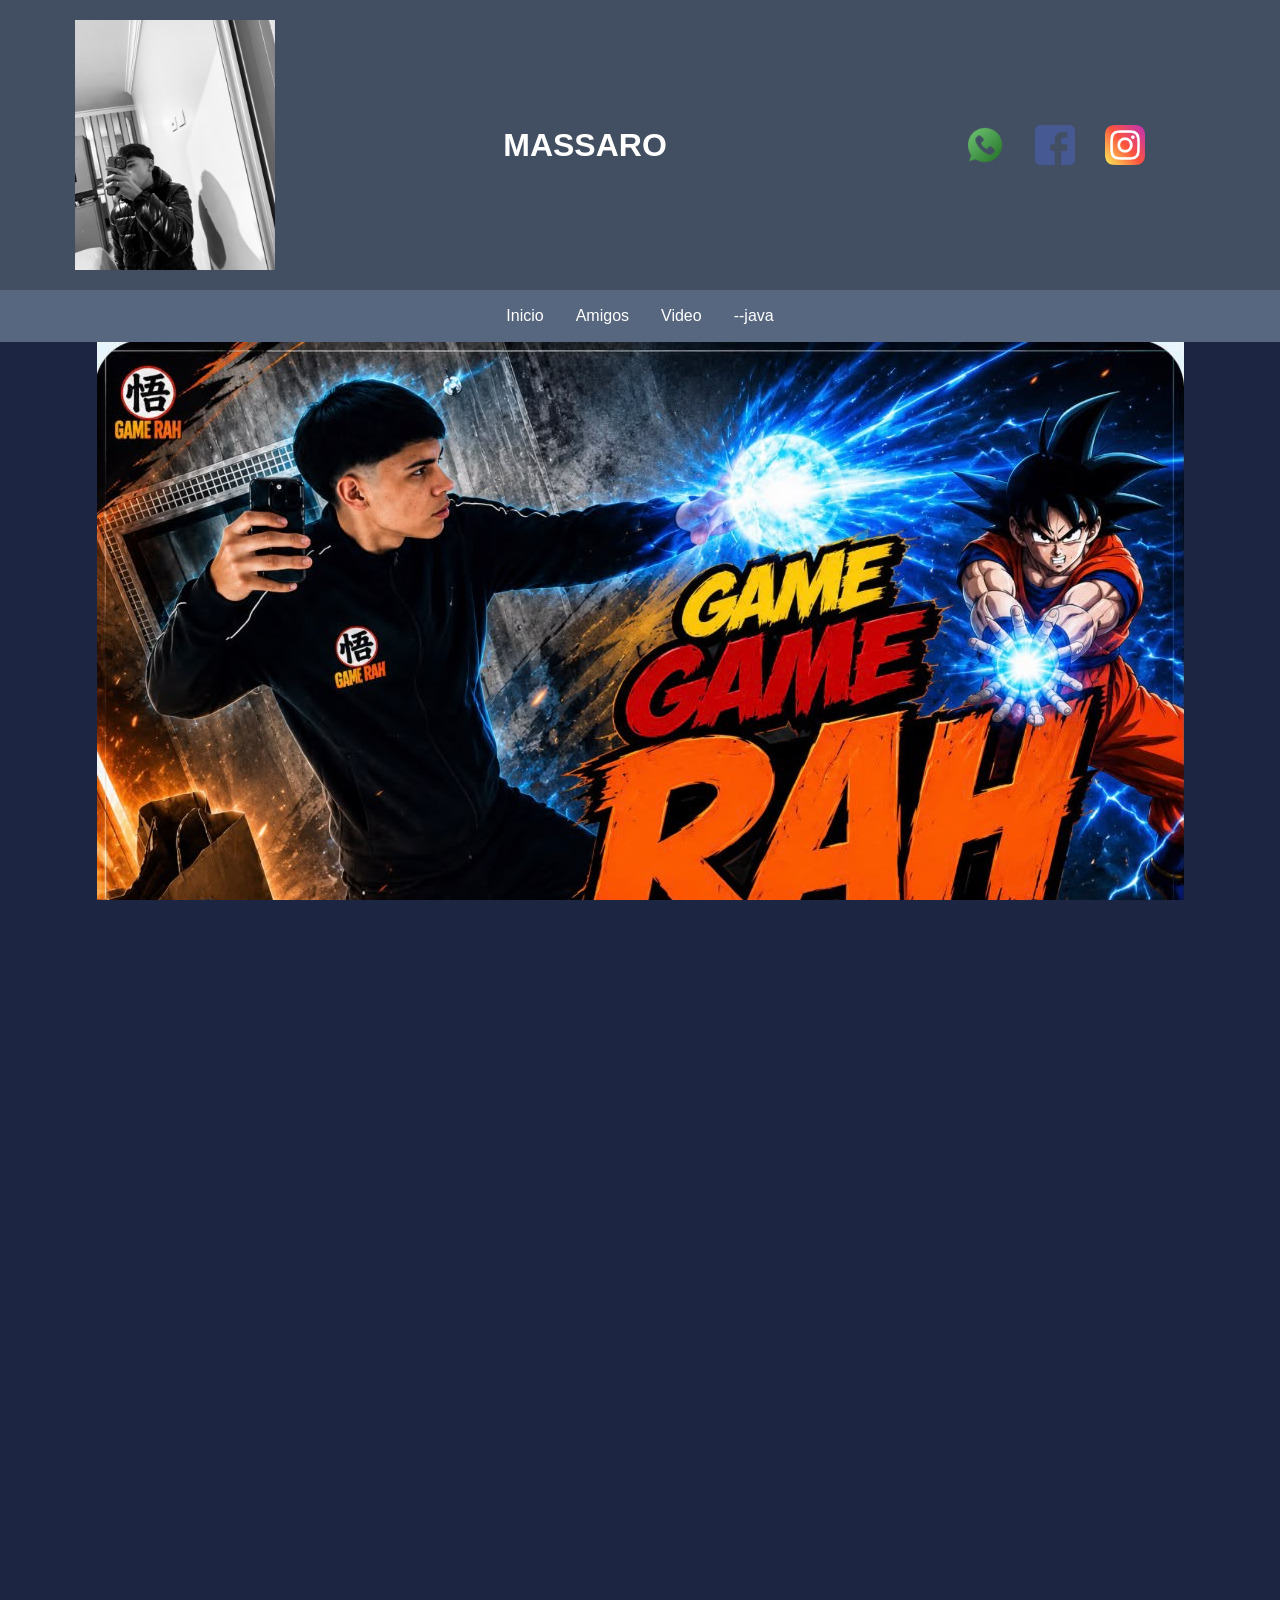
<file: index.html>
<!DOCTYPE html>
<html lang="pt-br">
<head>
<meta charset="UTF-8">
<meta name="viewport" content="width=device-width, initial-scale=1.0">
<title>MASSARO</title>
<link rel="stylesheet" href="style.css">
</head>
<body>
<!--header é a parte do cabeçalho do site, é o topo da página-->
<header class="cabecalho-itens">
<img class="cabecalho-imagem" src="2.png" alt="Logo da
Página">
<h1 class="titulo_site">MASSARO</h1>
<div class="sociais">
<img class="sociais" src="whatsapp (2).png" alt="Logo do Whats da
Escola">
<img class="sociais" src="facebook (1).png" alt="Facebook da
Escola">
<img class="sociais" src="instagram (1).png" alt="instagram da
Escola">
</div>
</header>

<ul>
  <li><a href="index.html">Inicio</a></li>
  <li><a href="amigos.html">Amigos</a></li>
  <li><a href="video.html">Video</a></li>
  <li><a href="sobre.html">--java</a></li>
  
</ul>

<!--Seção banner 1 é a parte do paragrafo 1 da página-->
<section class="banner1">
<img class="escola.image" src="WhatsApp Image 2026-11-01 at 17.53.04 (1).jpeg" alt="Banner da Escola">
</section>

<div class="container-video"></div>
<BR>
    <BR>
        <BR>
            <BR>
                <BR>
                    <BR>
                        <BR>

         
<!-- NEYMAR -->
<section class="video-ney">
<iframe width="560" height="315" src="https://www.youtube.com/embed/ez6Jm6RmzVE?si=M_rWNLcmuDoi2gGd" title="YouTube video player" frameborder="0" allow="accelerometer; autoplay; clipboard-write; encrypted-media; gyroscope; picture-in-picture; web-share" referrerpolicy="strict-origin-when-cross-origin" allowfullscreen></iframe>
</section>











<!--Seção estudantes é a parte do paragrafo 2 da página -- "Meninos"-->
<!--altere em "src="estudante_menino_1.png" para src"nome da imagem do menino em
todos abaixo-->
<!--altere em "src="site_school.png" para src"nome da logo em todos abaixo-->
<!--para aumentar os alunos copie a div no edidor que corresponda desde a foto
até os icones abaixo - dúvidas chame o professor-->
<section class="estudante">
<h1 class="estudante_titulo">Alunos em destaque 2026</h1>
<p> </p>
<div class="estudantes_todos">
<div class="estudante-div">
<img class="estudante-imagem" src="1.png" alt="Foto da
turma do 1CDS do ano de 2026">
<h3 class="estudante-nome">DAVI</h3>
<a href="https://cursos.alura.com.br/dashboard">
<p> </p>
<img class="estudante-icone" src="whatsapp (2).png" alt="Link do Site da
escola"></a>
<img class="estudante-icone" src="instagram (1).png" alt="Link do
Instagram">
<img class="estudante-icone" src="facebook (1).png" alt="Link do Facebook">
</div>

<div class="estudante-div">
<img class="estudante-imagem" src="3.png" alt="Foto da
turma do 1CDS do ano de 2026">
<h3 class="estudante-nome">THAIS</h3>
<a href="https://cursos.alura.com.br/dashboard">
<p> </p>
<img class="estudante-icone" src="whatsapp (2).png" alt="Link do
Site da escola"></a>
<img class="estudante-icone" src="instagram (1).png" alt="Link do
Instagram">
<img class="estudante-icone" src="facebook (1).png" alt="Link do
Facebook">
</div>
</div>
</section>

<!--Seção estudantes é a parte do paragrafo 3 da página -- "Meninas"-->
<!--altere em "src="estudante_menina_1.png" para src"nome da imagem do menina em
todas abaixo-->
<!--altere em "src="site_school.png" para src"nome da logo em todos abaixo-->
<section class="estudante">
<div class="estudantes_todos">
<div class="estudante-div">
<img class="estudante-imagem" src="5.png" alt="Foto da
turma do 1CDS do ano de 2023">
<h3 class="estudante-nome">GUSTAVO</h3>
<a href="https://cursos.alura.com.br/dashboard">
<p> </p>
<img class="estudante-icone" src="whatsapp (2).png" alt="Link do Site da
escola"></a>
<img class="estudante-icone" src="instagram (1).png" alt="Link do Instagram">
<img class="estudante-icone" src="facebook (1).png" alt="Link do Facebook">
</div>
<div class="estudante-div">
<img class="estudante-imagem" src="4.png" alt="Foto da turma do
1CDS do ano de 2023">
<h3 class="estudante-nome">RUAN</h3>
<a href="https://cursos.alura.com.br/dashboard">
<p> </p>
<img class="estudante-icone" src="whatsapp (2).png" alt="Link do Site
da escola"></a>
<img class="estudante-icone" src="instagram (1).png" alt="Link do
Instagram">
<img class="estudante-icone" src="facebook (1).png" alt="Link do Facebook">
</div>
</div>
</div>
</section>
<!--Seção rodapé é a parte final da paragrafo 3 da página-->
<footer class="escola">
<img class="logo_rodape" src="logo_nossa_escola (1).png" alt="Logo da Escola">
<h2 class="escola-título">Mais informações entre em contato<a class="link"

href="https://wa.me/5541999999999"> 41 9.9999-9999 </a></h2>
<p></p>
<p>©2024 | Curso de ADS | Todos os Direitos Reservados.
Política de Privacidade | Proteção de dados | Encarregado de dados</p>
<p> </p>
</footer>
</body>
</html>
</file>
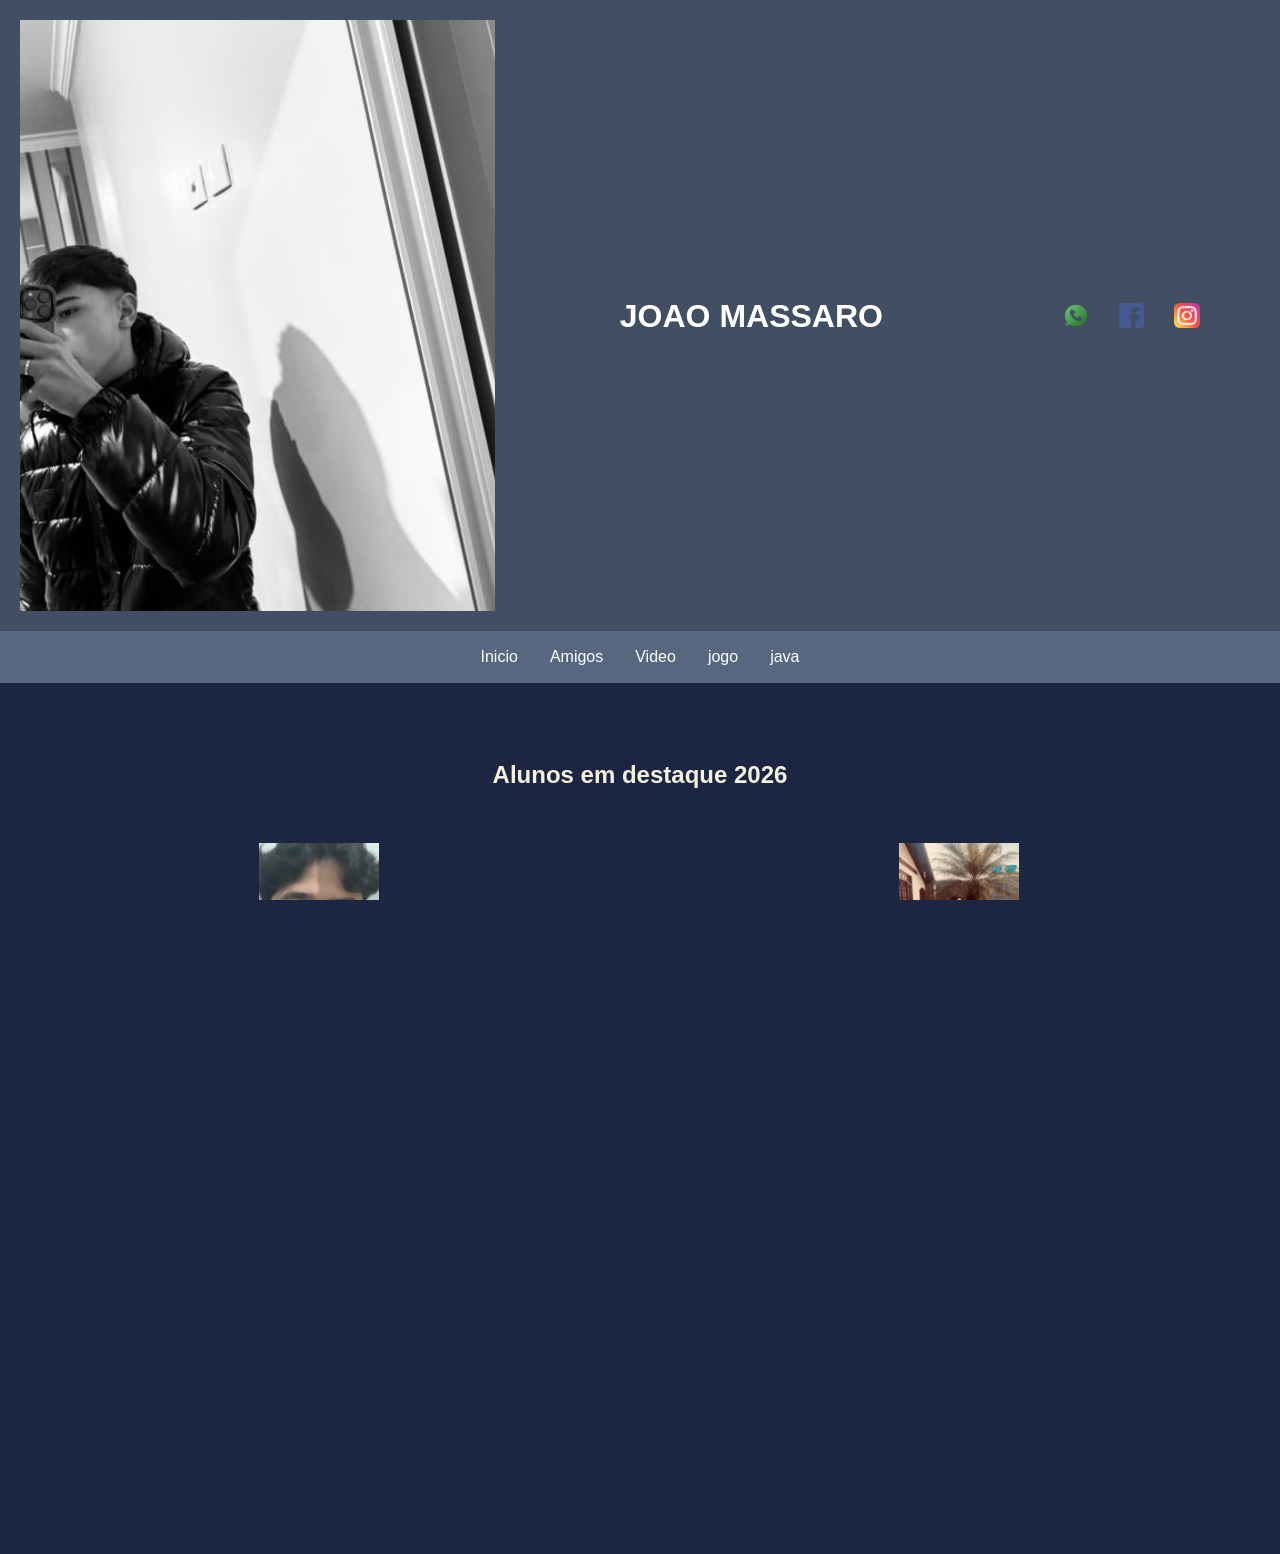
<file: amigos.html>
<!DOCTYPE html>
<html lang="pt-br">
<head>
<meta charset="UTF-8">
<meta name="viewport" content="width=device-width, initial-scale=1.0">
<title>MASSARO</title>
<link rel="stylesheet" href="style.css">
</head>
<body>
<!--header é a parte do cabeçalho do site, é o topo da página-->
<header class="cabecalho-itens">
<img class="cabecalho_imagem" src="WhatsApp Image 2026-11-01 at 18.12.03.jpeg" alt="Logo da
Página">
<h1 class="titulo_site">JOAO MASSARO</h1>
<div class="sociais">
<img class="sociais" src="whatsapp (2).png" alt="Logo do Whats da
Escola">
<img class="sociais" src="facebook (1).png" alt="Facebook da
Escola">
<img class="sociais" src="instagram (1).png" alt="instagram da
Escola">
</div>
</header>
<!--Menu-->
<ul>
  <li><a href="index.html">Inicio</a></li>
  <li><a href="amigos.html">Amigos</a></li>
  <li><a href="video.html">Video</a></li>
  <li><a href="joao.html">jogo</a></li>
 <li><a href="sobre.html">java</a></li>
</ul>





<!--Seção estudantes é a parte do paragrafo 2 da página -- "Meninos"-->
<!--altere em "src="estudante_menino_1.png" para src"nome da imagem do menino em
todos abaixo-->
<!--altere em "src="site_school.png" para src"nome da logo em todos abaixo-->
<!--para aumentar os alunos copie a div no edidor que corresponda desde a foto
até os icones abaixo - dúvidas chame o professor-->
<section class="estudante">
<h1 class="estudante_titulo">Alunos em destaque 2026</h1>
<p> </p>
<div class="estudantes_todos">
<div class="estudante-div">
<img class="estudante-imagem" src="1.png" alt="Foto da
turma do 1CDS do ano de 2026">
<h3 class="estudante-nome">DAVI</h3>
<a href="https://cursos.alura.com.br/dashboard">
<p> </p>
<img class="estudante-icone" src="whatsapp (2).png" alt="Link do Site da
escola"></a>
<img class="estudante-icone" src="instagram (1).png" alt="Link do
Instagram">
<img class="estudante-icone" src="facebook (1).png" alt="Link do Facebook">
</div>

<div class="estudante-div">
<img class="estudante-imagem" src="3.png" alt="Foto da
turma do 1CDS do ano de 2026">
<h3 class="estudante-nome">THAIS</h3>
<a href="https://cursos.alura.com.br/dashboard">
<p> </p>
<img class="estudante-icone" src="whatsapp (2).png" alt="Link do
Site da escola"></a>
<img class="estudante-icone" src="instagram (1).png" alt="Link do
Instagram">
<img class="estudante-icone" src="facebook (1).png" alt="Link do
Facebook">
</div>
</div>
</section>

<!--Seção estudantes é a parte do paragrafo 3 da página -- "Meninas"-->
<!--altere em "src="estudante_menina_1.png" para src"nome da imagem do menina em
todas abaixo-->
<!--altere em "src="site_school.png" para src"nome da logo em todos abaixo-->
<section class="estudante">
<div class="estudantes_todos">
<div class="estudante-div">
<img class="estudante-imagem" src="5.png" alt="Foto da
turma do 1CDS do ano de 2023">
<h3 class="estudante-nome">GUSTAVO</h3>
<a href="https://cursos.alura.com.br/dashboard">
<p> </p>
<img class="estudante-icone" src="whatsapp (2).png" alt="Link do Site da
escola"></a>
<img class="estudante-icone" src="instagram (1).png" alt="Link do Instagram">
<img class="estudante-icone" src="facebook (1).png" alt="Link do Facebook">
</div>
<div class="estudante-div">
<img class="estudante-imagem" src="4.png" alt="Foto da turma do
1CDS do ano de 2023">
<h3 class="estudante-nome">RUAN</h3>
<a href="https://cursos.alura.com.br/dashboard">
<p> </p>
<img class="estudante-icone" src="whatsapp (2).png" alt="Link do Site
da escola"></a>
<img class="estudante-icone" src="instagram (1).png" alt="Link do
Instagram">
<img class="estudante-icone" src="facebook (1).png" alt="Link do Facebook">
</div>
</div>
</div>
</section>













<!--Seção rodapé é a parte final da paragrafo 3 da página-->
<footer class="escola">
<img class="logo_rodape" src="logo_nossa_escola (1).png" alt="Logo da Escola">
<h2 class="escola-título">Mais informações entre em contato<a class="link"

href="https://wa.me/5541999999999"> 41 9.9999-9999 </a></h2>
<p></p>
<p>©2024 | Curso de ADS | Todos os Direitos Reservados.
Política de Privacidade | Proteção de dados | Encarregado de dados</p>
<p> </p>
</footer>
</body>
</html>
</file>
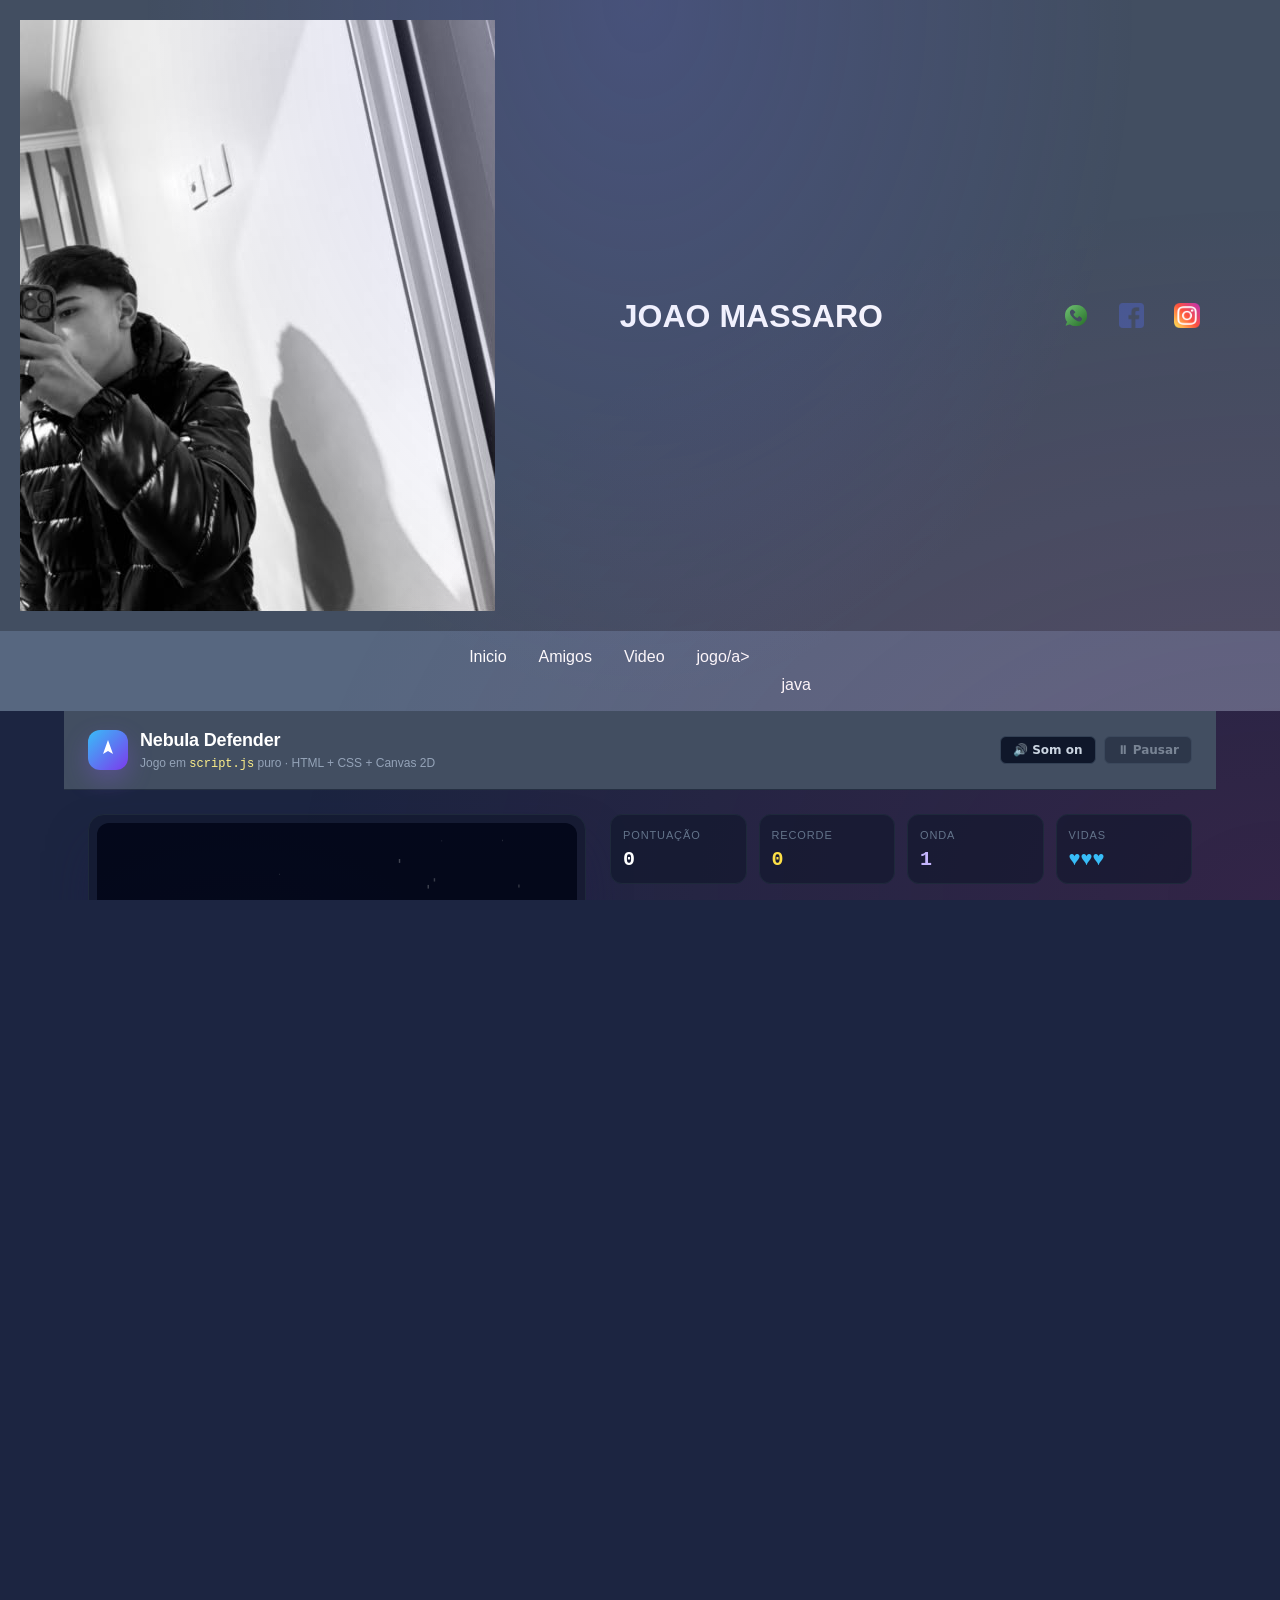
<file: joao.html>
<!DOCTYPE html>
<html lang="pt-br">
<head>
<meta charset="UTF-8">
<meta name="viewport" content="width=device-width, initial-scale=1.0">
<title>MASSARO</title>
<link rel="stylesheet" href="style.css">
</head>
<body>
<!--header é a parte do cabeçalho do site, é o topo da página-->
<header class="cabecalho-itens">
<img class="cabecalho_imagem" src="WhatsApp Image 2026-11-01 at 18.12.03.jpeg" alt="Logo da
Página">
<h1 class="titulo_site">JOAO MASSARO</h1>
<div class="sociais">
<img class="sociais" src="whatsapp (2).png" alt="Logo do Whats da
Escola">
<img class="sociais" src="facebook (1).png" alt="Facebook da
Escola">
<img class="sociais" src="instagram (1).png" alt="instagram da
Escola">
</div>
</header>
<!--Menu-->
<ul>
  <li><a href="index.html">Inicio</a></li>
  <li><a href="amigos.html">Amigos</a></li>
  <li><a href="video.html">Video</a></li>
  <li><a href="joao.html">jogo/a></li>
 <li><a href="sobre.html">java</a></li>
</ul>

<!--  jogo    -->

<!DOCTYPE html>
<html lang="pt-BR">
  <head>
    <meta charset="UTF-8" />
    <meta name="viewport" content="width=device-width, initial-scale=1.0" />
    <title>Nebula Defender</title>
    <link rel="stylesheet" href="style.css" />
  </head>
  <body>
    <div class="bg-glow" aria-hidden="true"></div>
    <header class="topbar">
      <div class="brand">
        <div class="logo">
          <svg viewBox="0 0 24 24" fill="currentColor" aria-hidden="true">
            <path d="M12 2l5 14-5-3-5 3z" />
          </svg>
        </div>
        <div>
          <h1>Nebula Defender</h1>
          <p>Jogo em <code>script.js</code> puro · HTML + CSS + Canvas 2D</p>
        </div>
      </div>
      <div class="actions">
        <button id="btn-mute" class="btn">🔊 Som on</button>
        <button id="btn-pause" class="btn" disabled>⏸ Pausar</button>
      </div>
    </header>
    <main class="layout">
      <!-- Área do jogo -->
      <section class="stage">
        <div class="frame">
          <canvas id="game" width="480" height="720" tabindex="0" aria-label="Área do jogo Nebula Defender"></canvas>
        </div>
        <div class="stage-bar">
          <span>Status: <strong id="status" class="status">No menu</strong></span>
          <button id="btn-primary" class="btn btn-primary">Começar</button>
        </div>
      </section>
      <!-- Painel lateral -->
      <aside class="side">
        <div class="stats">
          <div class="stat">
            <span class="stat-label">Pontuação</span>
            <span id="score" class="stat-value">0</span>
          </div>
          <div class="stat">
            <span class="stat-label">Recorde</span>
            <span id="highscore" class="stat-value gold">0</span>
          </div>
          <div class="stat">
            <span class="stat-label">Onda</span>
            <span id="wave" class="stat-value violet">—</span>
          </div>
          <div class="stat">
            <span class="stat-label">Vidas</span>
            <span id="lives" class="stat-value sky">♥♥♥</span>
          </div>
        </div>
        <div class="card">
          <h3>Controles</h3>
          <ul class="grid-2">
            <li><kbd>W A S D</kbd> ou <kbd>← ↑ ↓ →</kbd> mover</li>
            <li><kbd>Espaço</kbd> atirar (segure)</li>
            <li><kbd>Enter</kbd> começar / reiniciar</li>
            <li><kbd>P</kbd> ou <kbd>Esc</kbd> pausar</li>
            <li><kbd>M</kbd> ligar/desligar som</li>
            <li>📱 Toque e arraste: move e atira</li>
          </ul>
        </div>
        <div class="card">
          <h3>Inimigos</h3>
          <ul class="grid-2 enemies">
            <li><i style="--c:#f97316"></i><span><b>Drone</b> — Desce em linha reta. Frágil.</span></li>
            <li><i style="--c:#a855f7"></i><span><b>Zigzag</b> — Oscila para os lados.</span></li>
            <li><i style="--c:#ef4444"></i><span><b>Atirador</b> — Para e mira em você.</span></li>
            <li><i style="--c:#22c55e"></i><span><b>Tanque</b> — Lento, mas resistente.</span></li>
            <li><i style="--c:#facc15"></i><span><b>Kamikaze</b> — Persegue sua nave.</span></li>
            <li><i style="--c:#e11d48"></i><span><b>Chefe</b> — A cada 5 ondas. 3 padrões de tiro.</span></li>
          </ul>
        </div>
        <div class="card">
          <h3>Power-ups</h3>
          <ul class="powers">
            <li><b style="--c:#38bdf8">T</b> Tiro Triplo</li>
            <li><b style="--c:#f472b6">R</b> Tiro Rápido</li>
            <li><b style="--c:#34d399">S</b> Escudo</li>
            <li><b style="--c:#f87171">H</b> +1 Vida</li>
            <li><b style="--c:#fbbf24">B</b> Bomba</li>
          </ul>
          <p class="hint">
            Dica: abater inimigos em sequência aumenta o <span class="gold">combo</span> (até x8). Levar dano zera o
            combo.
          </p>
        </div>
      </aside>
    </main>
    <footer class="footer">
      Toda a lógica está em <code>script.js</code> — física, ondas, inimigos, chefes, partículas e som (Web Audio).
    </footer>
    <script src="script.js"></script>
  </body>
</html>












<!--Seção rodapé é a parte final da paragrafo 3 da página-->
<footer class="escola">
<img class="logo_rodape" src="logo_nossa_escola (1).png" alt="Logo da Escola">
<h2 class="escola-título">Mais informações entre em contato<a class="link"

href="https://wa.me/5541999999999"> 41 9.9999-9999 </a></h2>
<p></p>
<p>©2024 | Curso de ADS | Todos os Direitos Reservados.
Política de Privacidade | Proteção de dados | Encarregado de dados</p>
<p> </p>
</footer>
</body>
</html>
</file>
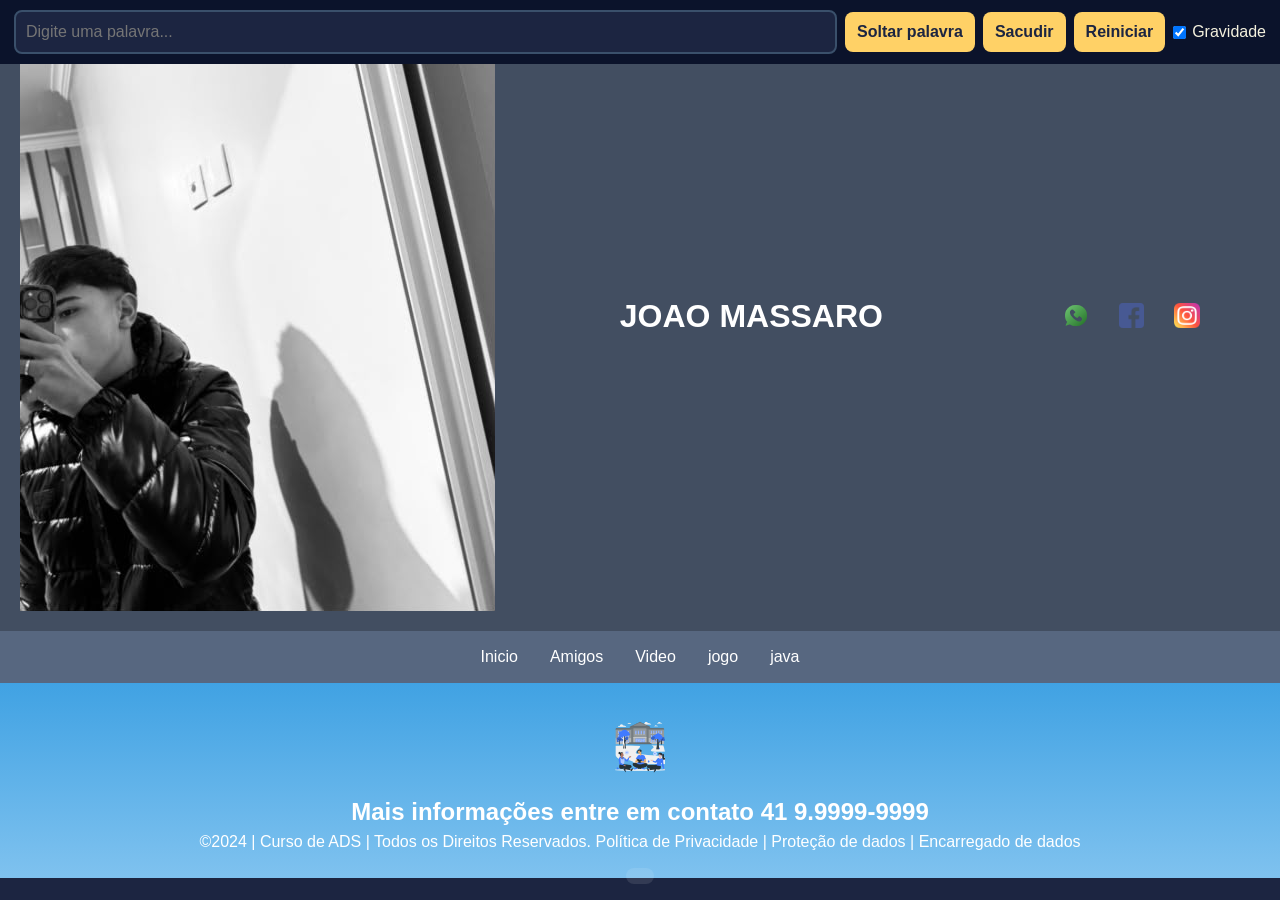
<file: sobre.html>
<!DOCTYPE html>
<html lang="pt-br">
<head>
<meta charset="UTF-8">
<meta name="viewport" content="width=device-width, initial-scale=1.0">
<title>MASSARO</title>
<link rel="stylesheet" href="style.css">
</head>
<body>
<!--header é a parte do cabeçalho do site, é o topo da página-->
<header class="cabecalho-itens">
<img class="cabecalho_imagem" src="WhatsApp Image 2026-11-01 at 18.12.03.jpeg" alt="Logo da
Página">
<h1 class="titulo_site">JOAO MASSARO</h1>
<div class="sociais">
<img class="sociais" src="whatsapp (2).png" alt="Logo do Whats da
Escola">
<img class="sociais" src="facebook (1).png" alt="Facebook da
Escola">
<img class="sociais" src="instagram (1).png" alt="instagram da
Escola">
</div>
</header>
<!--Menu-->
<ul>
  <li><a href="index.html">Inicio</a></li>
  <li><a href="amigos.html">Amigos</a></li>
  <li><a href="video.html">Video</a></li>
  <li><a href="joao.html">jogo</a></li>
  <li><a href="sobre.html">java</a></li>
</ul>

<!--java script-->

<!DOCTYPE html>
<html lang="pt-BR">
<head>
  <meta charset="UTF-8">
  <meta name="viewport" content="width=device-width, initial-scale=1">
  <title>Brincando com o texto</title>
  <link rel="stylesheet" href="style.css">
</head>
<body>
  <div id="barra">
    <input type="text" id="entrada" placeholder="Digite uma palavra..." maxlength="20" aria-label="Palavra para soltar">
    <button id="soltar">Soltar palavra</button>
    <button id="sacudir">Sacudir</button>
    <button id="reiniciar">Reiniciar</button>
    <label><input type="checkbox" id="gravidade" checked> Gravidade</label>
  </div>

  <div id="area"></div>
  <div id="dev" aria-live="polite"></div>

  <script src="script.js"></script>
</body>
</html>










<!--Seção rodapé é a parte final da paragrafo 3 da página-->
<footer class="escola">
<img class="logo_rodape" src="logo_nossa_escola (1).png" alt="Logo da Escola">
<h2 class="escola-título">Mais informações entre em contato<a class="link"

href="https://wa.me/5541999999999"> 41 9.9999-9999 </a></h2>
<p></p>
<p>©2024 | Curso de ADS | Todos os Direitos Reservados.
Política de Privacidade | Proteção de dados | Encarregado de dados</p>
<p> </p>
</footer>
</body>
</html>
</file>
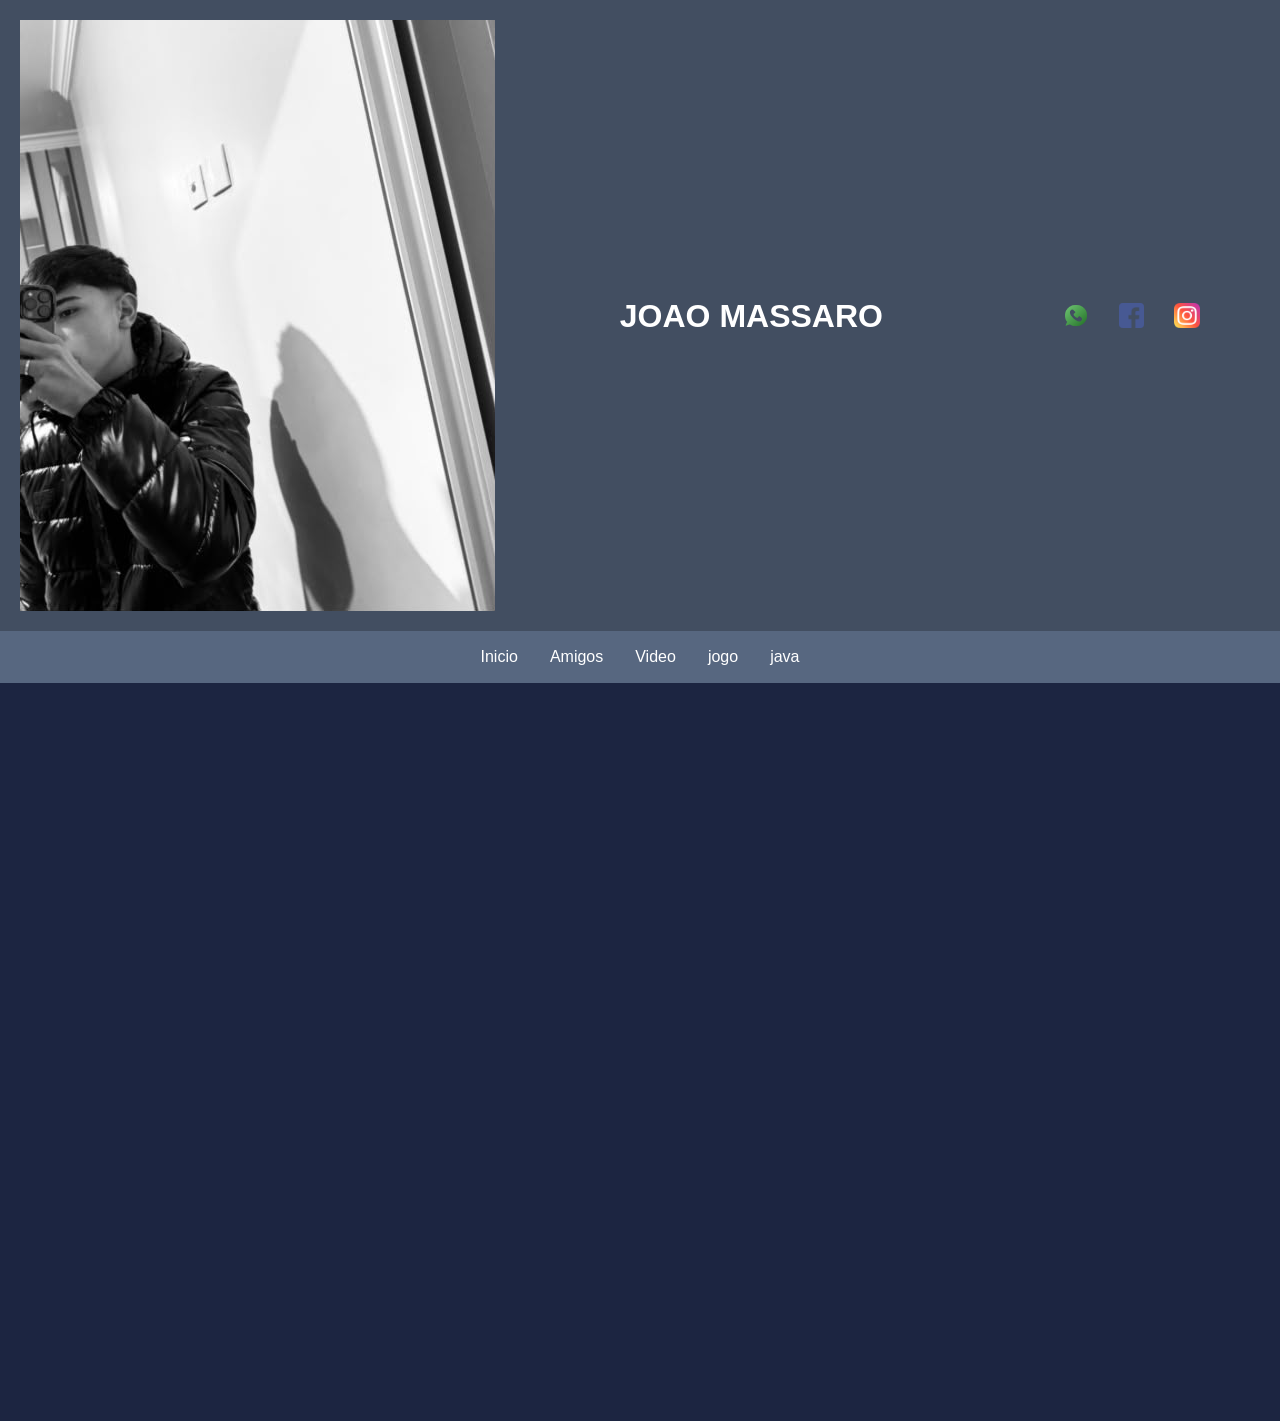
<file: video.html>
<!DOCTYPE html>
<html lang="pt-br">
<head>
<meta charset="UTF-8">
<meta name="viewport" content="width=device-width, initial-scale=1.0">
<title>MASSARO</title>
<link rel="stylesheet" href="style.css">
</head>
<body>
<!--header é a parte do cabeçalho do site, é o topo da página-->
<header class="cabecalho-itens">
<img class="cabecalho_imagem" src="WhatsApp Image 2026-11-01 at 18.12.03.jpeg" alt="Logo da
Página">
<h1 class="titulo_site">JOAO MASSARO</h1>
<div class="sociais">
<img class="sociais" src="whatsapp (2).png" alt="Logo do Whats da
Escola">
<img class="sociais" src="facebook (1).png" alt="Facebook da
Escola">
<img class="sociais" src="instagram (1).png" alt="instagram da
Escola">
</div>
</header>
<!--Menu-->
<ul>
  <li><a href="index.html">Inicio</a></li>
  <li><a href="amigos.html">Amigos</a></li>
  <li><a href="video.html">Video</a></li>
  <li><a href="joao.html">jogo</a></li>
 <li><a href="sobre.html">java</a></li>
</ul>

<!--Conteúdo video-->

</section>

<div class="container-video"></div>
<BR>
    <BR>
        <BR>
            <BR>
                <BR>
                    <BR>
                        <BR>

         
<!-- NEYMAR -->
<section class="video-ney">
<iframe width="560" height="315" src="https://www.youtube.com/embed/ez6Jm6RmzVE?si=M_rWNLcmuDoi2gGd" title="YouTube video player" frameborder="0" allow="accelerometer; autoplay; clipboard-write; encrypted-media; gyroscope; picture-in-picture; web-share" referrerpolicy="strict-origin-when-cross-origin" allowfullscreen></iframe>
</section>














<!--Seção rodapé é a parte final da paragrafo 3 da página-->
<footer class="escola">
<img class="logo_rodape" src="logo_nossa_escola (1).png" alt="Logo da Escola">
<h2 class="escola-título">Mais informações entre em contato<a class="link"

href="https://wa.me/5541999999999"> 41 9.9999-9999 </a></h2>
<p></p>
<p>©2024 | Curso de ADS | Todos os Direitos Reservados.
Política de Privacidade | Proteção de dados | Encarregado de dados</p>
<p> </p>
</footer>
</body>
</html>
</file>
<file: style.css>
*{
margin: 0;
padding: 0;
box-sizing: border-box;
}
body{
font-family: "Poppins", sans-serif;
}
header{
background-color: #424e61;
color: white;
width: 100%;
padding: 20px;
}
.cabecalho-itens{
max-width: 1980px;
margin: 0 auto;
display: flex;
align-items: center;
justify-content: center;
}
.cabecalho-imagem{
width: 200px;
height: auto;
display: flex;
justify-content: flex-start;
align-items: center;
}
.titulo_site{
padding: 50px;
text-align: center;
width: 50%;
font: 30px;
}
.sociais{
display: flex;
justify-content: flex-end;
width: 25%;
padding-right: 30px;
}
.banner1{
display: flex;
justify-content: center;
}






.titulo-video { 

    /* NEYMAR */

.neymar-secao {
    background: #fff;
}

.titulo-sobre {
    font-size: clamp(28px, 4vw, 45px);
    font-weight: 800;
    text-align: center;
    color: var(--azul-escuro);
    margin-bottom: 10px;
}

.container-video {
    width: 100%;
    max-width: 900px;
    aspect-ratio: 16 / 9;
    margin: auto;
    border-radius: 16px;
    overflow: hidden;
    background: #111;
    box-shadow: 0 15px 35px rgba(0, 0, 0, 0.15);
}

.neymar-video {
    width: 100%;
    height: 100%;
    border: none;
}










}



.estudante_titulo{
padding: 50px;
text-align: center;

}
.estudante-nome{
text-align: center;
}
.estudante-imagem{
width: 120px;
}
.estudante-icone{
width: 38px;
padding: 4px 8px;
}
.estudante{
background-image: background-color(#faae43);
padding: 24px 0;
}

.estudante.div{
text-align: center;
padding: 24px 0;
}
.estudantes_todos{
display: flex;
justify-content: space-around;
}
.escola{
background-image: linear-gradient(#40A2E3,#7FC2EF);
color: white;
display: flex;
justify-content:center;
padding: 24px 0;
text-align:center;
display:block;
}
.escola-titulo{
padding: 50px;
text-align: center;
}
.logo_rodape{
height: 80px;
padding: 12px 0;

}

.link{
color: #ffffff;
text-decoration: none;
}

ul {
  list-style-type: none;
  margin: 0;
  padding: 0;
  background-color: #576780;
  display: flex;
  justify-content: center;
}

ul li a {
  display: block;
  color: white;
  text-align: center;
  padding: 14px 16px;
  text-decoration: none;
}

ul li a:hover {
  background-color: #111111;
}



.video-ney {
display: flex;
justify-content: center;
padding: 30px 20px;
}




















/* ============================================================
 NEBULA DEFENDER — style.css
   ============================================================ */
:root {
  --bg: #020617;
  --panel: rgba(15, 23, 42, 0.6);
  --border: #1e293b;
  --border-hover: #64748b;
  --text: #f1f5f9;
  --muted: #94a3b8;
  --dim: #64748b;
  --sky: #38bdf8;
  --violet: #c4b5fd;
  --gold: #fde047;
  --green: #34d399;
  --amber: #fcd34d;
  --rose: #fb7185;
  --mono: ui-monospace, SFMono-Regular, Menlo, Consolas, monospace;
  --sans: system-ui, -apple-system, "Segoe UI", Roboto, sans-serif;
}
* {
  box-sizing: border-box;
}
html,
body {
  margin: 0;
  padding: 0;
}
body {
  min-height: 100vh;
  background: var(--bg);
  color: var(--text);
  font-family: var(--sans);
  line-height: 1.5;
  -webkit-font-smoothing: antialiased;
}
code,
kbd {
  font-family: var(--mono);
}
code {
  color: #fef08a;
}
/* ---------- fundo ---------- */
.bg-glow {
  position: fixed;
  inset: 0;
  pointer-events: none;
  background:
    radial-gradient(ellipse at top, rgba(99, 102, 241, 0.18), transparent 55%),
    radial-gradient(ellipse at bottom right, rgba(219, 39, 119, 0.12), transparent 55%);
  z-index: 0;
}
.topbar,
.layout,
.footer {
  position: relative;
  z-index: 1;
}
/* ---------- topo ---------- */
.topbar {
  border-bottom: 1px solid rgba(30, 41, 59, 0.8);
}
.topbar,
.layout {
  max-width: 1152px;
  margin: 0 auto;
  padding: 16px 24px;
}
.topbar {
  display: flex;
  align-items: center;
  justify-content: space-between;
  gap: 16px;
}
.brand {
  display: flex;
  align-items: center;
  gap: 12px;
}
.brand h1 {
  margin: 0;
  font-size: 18px;
  font-weight: 700;
  letter-spacing: -0.01em;
}
.brand p {
  margin: 0;
  font-size: 12px;
  color: var(--muted);
}
.logo {
  display: grid;
  place-items: center;
  width: 40px;
  height: 40px;
  border-radius: 12px;
  background: linear-gradient(135deg, #38bdf8, #7c3aed);
  box-shadow: 0 10px 25px rgba(139, 92, 246, 0.3);
  color: #fff;
}
.logo svg {
  width: 24px;
  height: 24px;
}
.actions {
  display: flex;
  gap: 8px;
}
/* ---------- botões ---------- */
.btn {
  appearance: none;
  border: 1px solid #334155;
  background: #0f172a;
  color: #cbd5e1;
  font: 600 12px var(--sans);
  padding: 6px 12px;
  border-radius: 6px;
  cursor: pointer;
  transition:
    border-color 0.15s,
    color 0.15s,
    filter 0.15s;
}
.btn:hover:not(:disabled) {
  border-color: var(--border-hover);
  color: #fff;
}
.btn:disabled {
  opacity: 0.4;
  cursor: not-allowed;
}
.btn-primary {
  border: none;
  background: linear-gradient(90deg, #0ea5e9, #7c3aed);
  color: #fff;
  font-weight: 700;
  padding: 7px 18px;
  box-shadow: 0 10px 25px rgba(124, 58, 237, 0.3);
}
.btn-primary:hover:not(:disabled) {
  filter: brightness(1.1);
}
.btn-primary.hidden {
  visibility: hidden;
}
/* ---------- layout ---------- */
.layout {
  display: grid;
  gap: 24px;
  padding-top: 24px;
  padding-bottom: 24px;
}
@media (min-width: 1024px) {
  .layout {
    grid-template-columns: auto 1fr;
  }
}
/* ---------- palco do jogo ---------- */
.stage {
  display: flex;
  flex-direction: column;
  align-items: center;
  gap: 12px;
}
.frame {
  padding: 8px;
  border-radius: 16px;
  border: 1px solid var(--border);
  background: var(--panel);
  box-shadow: 0 25px 50px -12px rgba(30, 27, 75, 0.6);
}
#game {
  display: block;
  width: 100%;
  max-width: 480px;
  height: auto;
  aspect-ratio: 480 / 720;
  border-radius: 12px;
  touch-action: none;
  outline: none;
  cursor: crosshair;
}
@media (min-width: 1024px) {
  #game {
    width: auto;
    height: min(80vh, 720px);
  }
}
.stage-bar {
  width: 100%;
  max-width: 480px;
  display: flex;
  align-items: center;
  justify-content: space-between;
  font-size: 12px;
  color: var(--muted);
}
.status {
  color: var(--text);
}
.status[data-state="playing"] {
  color: var(--green);
}
.status[data-state="paused"] {
  color: var(--amber);
}
.status[data-state="gameover"] {
  color: var(--rose);
}
/* ---------- painel lateral ---------- */
.side {
  display: flex;
  flex-direction: column;
  gap: 16px;
}
.stats {
  display: grid;
  grid-template-columns: repeat(2, 1fr);
  gap: 12px;
}
@media (min-width: 640px) {
  .stats {
    grid-template-columns: repeat(4, 1fr);
  }
}
.stat {
  display: flex;
  flex-direction: column;
  padding: 12px;
  border-radius: 12px;
  border: 1px solid var(--border);
  background: var(--panel);
}
.stat-label {
  font-size: 11px;
  text-transform: uppercase;
  letter-spacing: 0.08em;
  color: var(--dim);
}
.stat-value {
  margin-top: 4px;
  font: 700 20px var(--mono);
  color: #fff;
  white-space: nowrap;
  overflow: hidden;
  text-overflow: ellipsis;
}
.gold {
  color: var(--gold);
}
.violet {
  color: var(--violet);
}
.sky {
  color: var(--sky);
}
.card {
  padding: 16px;
  border-radius: 12px;
  border: 1px solid var(--border);
  background: var(--panel);
}
.card h3 {
  margin: 0 0 12px;
  font-size: 12px;
  font-weight: 600;
  text-transform: uppercase;
  letter-spacing: 0.08em;
  color: var(--muted);
}
.card ul {
  list-style: none;
  margin: 0;
  padding: 0;
  font-size: 14px;
  color: #cbd5e1;
}
.grid-2 {
  display: grid;
  gap: 8px;
}
@media (min-width: 640px) {
  .grid-2 {
    grid-template-columns: 1fr 1fr;
  }
}
kbd {
  display: inline-block;
  padding: 1px 6px;
  border-radius: 4px;
  border: 1px solid #334155;
  background: #1e293b;
  color: #e2e8f0;
  font-size: 11px;
}
.enemies li {
  display: flex;
  align-items: flex-start;
  gap: 8px;
}
.enemies i {
  flex-shrink: 0;
  width: 12px;
  height: 12px;
  margin-top: 5px;
  border-radius: 50%;
  background: var(--c);
  box-shadow: 0 0 10px var(--c);
}
.enemies b {
  color: #f1f5f9;
}
.enemies span {
  color: var(--muted);
}
.powers {
  display: flex;
  flex-wrap: wrap;
  gap: 8px;
}
.powers li {
  display: flex;
  align-items: center;
  gap: 8px;
  padding: 6px 10px;
  border-radius: 8px;
  border: 1px solid var(--border);
  background: rgba(2, 6, 23, 0.6);
}
.powers b {
  display: grid;
  place-items: center;
  width: 24px;
  height: 24px;
  border-radius: 4px;
  background: var(--c);
  color: #020617;
  font: 900 12px var(--mono);
}
.hint {
  margin: 12px 0 0;
  font-size: 12px;
  color: var(--dim);
}
/* ---------- rodapé ---------- */
.footer {
  border-top: 1px solid rgba(30, 41, 59, 0.8);
  padding: 16px;
  text-align: center;
  font-size: 12px;
  color: var(--dim);
}










#area { position: fixed; inset: 0; z-index: 9999; pointer-events: none; }
.letra {
  position: absolute;
  left: 0; top: 0;
  font-size: 3rem;
  font-weight: 900;
  line-height: 1;
  cursor: grab;
  user-select: none;
  touch-action: none;
  will-change: transform;
  pointer-events: auto;
  text-shadow: -1px -1px 0 #000, 1px -1px 0 #000, -1px 1px 0 #000, 1px 1px 0 #000;
}

:root {
  --fundo: #1c2541;
  --barra: #0b132b;
  --texto: #f4f1de;
  --destaque: #ffd166;
}
* { box-sizing: border-box; }
html, body {
  margin: 0;
  height: 100%;
  overflow: hidden;
  background: var(--fundo);
  color: var(--texto);
  font-family: "Trebuchet MS", "Segoe UI", sans-serif;
}
#barra {
  position: fixed;
  top: 0; left: 0; right: 0;
  z-index: 10;
  display: flex;
  flex-wrap: wrap;
  gap: 8px;
  align-items: center;
  padding: 10px 14px;
  background: var(--barra);
}
#barra input[type="text"] {
  flex: 1 1 160px;
  min-width: 0;
  padding: 8px 10px;
  border: 2px solid #3a506b;
  border-radius: 8px;
  background: #1c2541;
  color: var(--texto);
  font: inherit;
}
button {
  padding: 8px 12px;
  border: 0;
  border-radius: 8px;
  background: var(--destaque);
  color: #1c2541;
  font: inherit;
  font-weight: bold;
  cursor: pointer;
}
button:hover { filter: brightness(1.1); }
button:focus-visible, input:focus-visible {
  outline: 3px solid #fff;
  outline-offset: 2px;
}
label { display: flex; align-items: center; gap: 6px; cursor: pointer; }
#dev {
  position: fixed;
  left: 50%;
  bottom: 16px;
  transform: translateX(-50%);
  max-width: 90vw;
  padding: 8px 14px;
  border-radius: 20px;
  background: rgba(255, 255, 255, 0.1);
  pointer-events: none;
  text-align: center;
}
#area { position: fixed; inset: 0; }
.letra {
  position: absolute;
  left: 0; top: 0;
  font-size: 3rem;
  font-weight: 900;
  line-height: 1;
  cursor: grab;
  user-select: none;
  touch-action: none;
  will-change: transform;
}
.letra.pegada { cursor: grabbing; z-index: 5; filter: drop-shadow(0 6px 6px rgba(0,0,0,.4)); }
</file>
